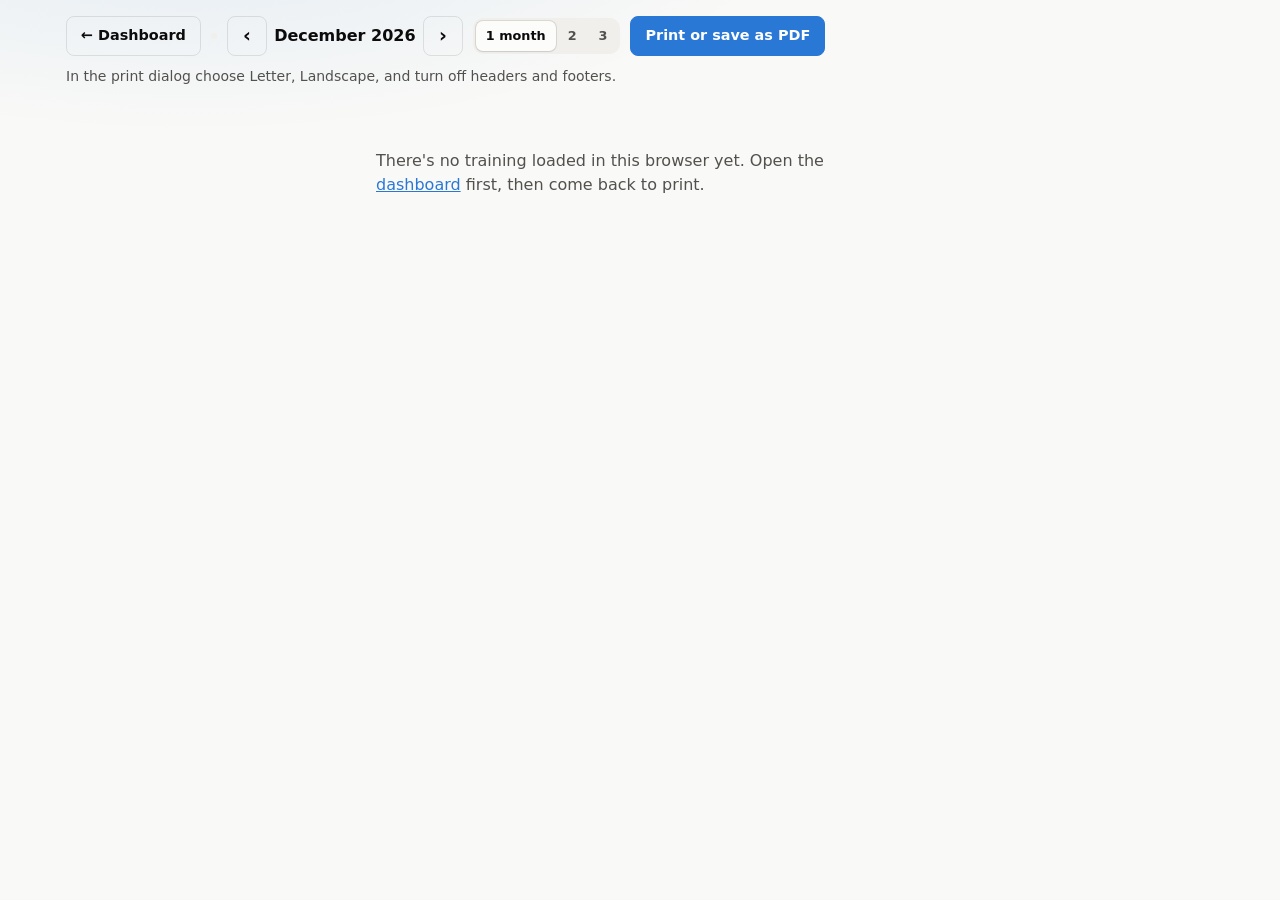
<file: calendar.html>
<!doctype html>
<html lang="en">
<head>
  <meta charset="utf-8">
  <meta name="viewport" content="width=device-width, initial-scale=1">
  <title>Training Calendar</title>
  <meta name="description" content="Your training plan as a printable monthly calendar.">
  <link rel="stylesheet" href="css/styles.css">
  <link rel="stylesheet" href="css/print.css">
  <script type="module" src="js/calendar.js"></script>
</head>
<body class="calendar-page">
  <header class="cal-toolbar no-print">
    <div class="cal-toolbar-row">
      <a class="btn btn-quiet" id="back" href="./">← Dashboard</a>
      <div class="segmented sport-toggle" role="radiogroup" aria-label="Sport" id="cal-sport"></div>
      <div class="month-nav">
        <button type="button" class="btn btn-quiet" id="prev-month" aria-label="Previous month">‹</button>
        <span id="month-label" aria-live="polite"></span>
        <button type="button" class="btn btn-quiet" id="next-month" aria-label="Next month">›</button>
      </div>
      <div class="segmented small" role="radiogroup" aria-label="Months to print" id="cal-months">
        <button type="button" role="radio" data-months="1">1 month</button>
        <button type="button" role="radio" data-months="2">2</button>
        <button type="button" role="radio" data-months="3">3</button>
      </div>
      <button type="button" class="btn btn-primary" id="print">Print or save as PDF</button>
    </div>
    <p class="hint">In the print dialog choose Letter, Landscape, and turn off headers and footers.</p>
  </header>
  <main id="pages" class="pages"></main>
</body>
</html>
</file>
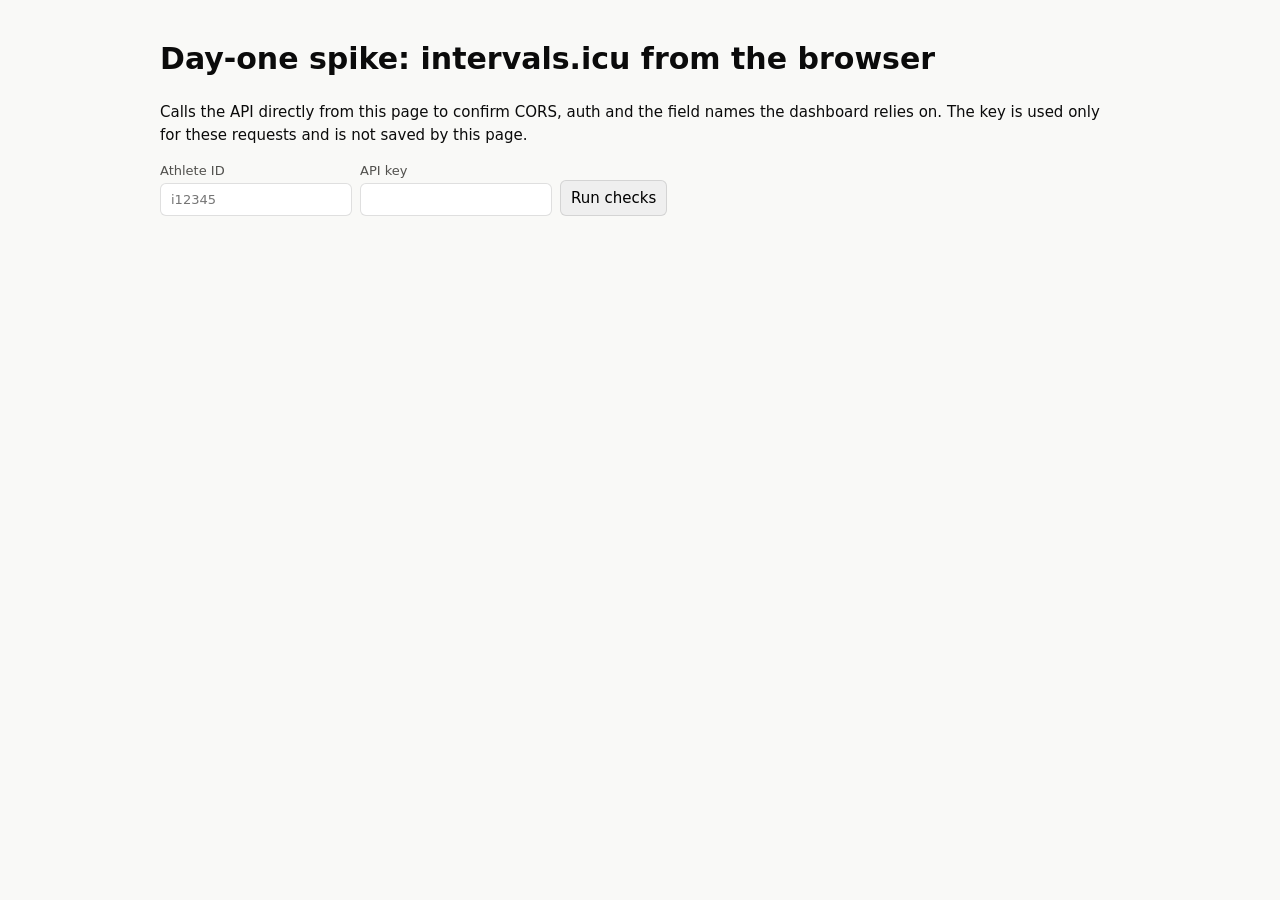
<file: spike.html>
<!doctype html>
<html lang="en">
<head>
  <meta charset="utf-8">
  <meta name="viewport" content="width=device-width, initial-scale=1">
  <title>API Spike</title>
  <style>
    :root { color-scheme: light dark; --bg: #f9f9f7; --fg: #0b0b0b; --muted: #52514e; --box: #f0efec; --ok: #006300; --bad: #d03b3b; }
    @media (prefers-color-scheme: dark) {
      :root:not([data-theme="light"]) { --bg: #0d0d0d; --fg: #fff; --muted: #c3c2b7; --box: #1a1a19; --ok: #0ca30c; --bad: #e66767; }
    }
    :root[data-theme="dark"] { --bg: #0d0d0d; --fg: #fff; --muted: #c3c2b7; --box: #1a1a19; --ok: #0ca30c; --bad: #e66767; }
    body { background: var(--bg); color: var(--fg); font: 15px/1.5 system-ui, sans-serif; margin: 0 auto; max-width: 960px; padding: 16px; }
    form { display: flex; flex-wrap: wrap; gap: 8px; align-items: end; }
    label { display: grid; gap: 2px; font-size: 13px; color: var(--muted); }
    input, button { font: inherit; padding: 6px 10px; border-radius: 6px; border: 1px solid #8884; }
    pre { background: var(--box); padding: 12px; border-radius: 8px; overflow: auto; max-height: 360px; font-size: 12px; white-space: pre-wrap; word-break: break-word; }
    .ok { color: var(--ok); } .bad { color: var(--bad); }
    table { border-collapse: collapse; font-size: 13px; } td, th { padding: 2px 10px 2px 0; text-align: left; }
  </style>
</head>
<body>
  <h1>Day-one spike: intervals.icu from the browser</h1>
  <p>Calls the API directly from this page to confirm CORS, auth and the field names the dashboard relies on. The key is used only for these requests and is not saved by this page.</p>
  <form id="f">
    <label>Athlete ID <input name="id" placeholder="i12345" required></label>
    <label>API key <input name="key" type="password" required></label>
    <button>Run checks</button>
  </form>
  <div id="out"></div>

  <script>
    const API = 'https://intervals.icu/api/v1';
    const out = document.getElementById('out');
    const iso = (d) => new Date(d - d.getTimezoneOffset() * 6e4).toISOString().slice(0, 10); // local date
    const newest = iso(new Date());
    const oldest = iso(new Date(Date.now() - 7 * 864e5));

    // Prefill from the dashboard if it has saved credentials in this browser.
    try {
      const c = JSON.parse(localStorage.getItem('tdash.creds'));
      if (c) { f.id.value = c.athleteId; f.key.value = c.apiKey; }
    } catch {}

    const add = (html) => out.insertAdjacentHTML('beforeend', html);
    const esc = (s) => String(s).replace(/[&<>]/g, (c) => ({ '&': '&amp;', '<': '&lt;', '>': '&gt;' })[c]);

    async function call(label, path, auth) {
      add(`<h2>${esc(label)}</h2>`);
      try {
        const res = await fetch(API + path, { headers: { Authorization: auth } });
        const body = await res.text();
        add(`<p class="${res.ok ? 'ok' : 'bad'}">HTTP ${res.status} — CORS ${res.type === 'cors' || res.ok ? 'OK' : res.type}</p>`);
        let json = null;
        try { json = JSON.parse(body); } catch {}
        add(`<pre>${esc(json ? JSON.stringify(json, null, 2).slice(0, 20000) : body.slice(0, 4000))}</pre>`);
        return json;
      } catch (e) {
        add(`<p class="bad">Request failed before a response arrived: ${esc(e.message)}. This is what a CORS block looks like (check the browser console). If so, the Cloudflare Worker proxy is needed.</p>`);
        return null;
      }
    }

    function fieldCheck(title, obj, fields) {
      if (!obj) return;
      const rows = fields.map((k) => `<tr><td><code>${k}</code></td><td class="${obj[k] != null ? 'ok' : 'bad'}">${obj[k] != null ? esc(JSON.stringify(obj[k]).slice(0, 80)) : 'missing'}</td></tr>`);
      add(`<h3>${esc(title)}</h3><table>${rows.join('')}</table>`);
    }

    f.addEventListener('submit', async (e) => {
      e.preventDefault();
      out.replaceChildren();
      const id = encodeURIComponent(f.id.value.trim());
      const auth = 'Basic ' + btoa('API_KEY:' + f.key.value.trim());

      const athlete = await call('Athlete and sport settings', `/athlete/${id}`, auth);
      for (const s of athlete?.sportSettings || []) {
        fieldCheck(`Sport settings: ${(s.types || []).join(', ')}`, s, ['hr_zones', 'hr_zone_names', 'lthr', 'max_hr', 'pace_zones', 'pace_zone_names', 'threshold_pace', 'pace_units']);
      }
      const acts = await call(`Activities ${oldest} to ${newest}`, `/athlete/${id}/activities?oldest=${oldest}&newest=${newest}`, auth);
      for (const a of (acts || []).slice(0, 3)) {
        fieldCheck(`Activity: ${a.name || a.id}`, a, ['type', 'start_date_local', 'distance', 'moving_time', 'icu_training_load', 'icu_hr_zone_times', 'pace_zone_times', 'average_heartrate', 'icu_ctl', 'icu_atl', 'source', '_note']);
      }
      const well = await call('Wellness (fitness/fatigue)', `/athlete/${id}/wellness?oldest=${oldest}&newest=${newest}`, auth);
      if (well?.length) fieldCheck(`Wellness ${well[well.length - 1].id}`, well[well.length - 1], ['ctl', 'atl']);
      await call('Planned workouts (calendar)', `/athlete/${id}/events?oldest=${oldest}&newest=${newest}&category=WORKOUT`, auth);
    });
  </script>
</body>
</html>
</file>
<file: css/styles.css>
/* Tokens. Charts read these too (js/charts.js), so light and dark stay in step. */
:root {
  color-scheme: light;
  --page: #f9f9f7;
  --surface: #fcfcfb;
  --surface-2: #f0efec;
  --text-1: #0b0b0b;
  --text-2: #52514e;
  --text-3: #898781;
  --border: rgba(11, 11, 11, 0.1);
  --grid: #e1e0d9;
  --baseline: #c3c2b7;
  --accent: #2a78d6;
  --accent-ink: #ffffff;
  --danger: #d03b3b;
  --warning-bg: #fff6e0;
  --warning-ink: #6b4a00;
  --tooltip-bg: #ffffff;
  --series-1: #2a78d6;
  --series-2: #eb6834;
  --series-3: #1baf7a;
  --series-prev: #c3c2b7;
  --series-other: #9ec5f4;
  --zone-1: #86b6ef;
  --zone-2: #719fd8;
  --zone-3: #5c89c1;
  --zone-4: #4874ab;
  --zone-5: #345f95;
  --zone-6: #214a80;
  --zone-7: #0d366b;
  --sport-running: #2a78d6;
  --sport-paddling: #0e9a9f;
  --sport-biking: #d9860b;
  --sport-strength: #8457d6;
  --sport-other: #a3a199;
  --radius: 12px;
  --font: system-ui, -apple-system, "Segoe UI", Roboto, sans-serif;
}

@media (prefers-color-scheme: dark) {
  :root:not([data-theme="light"]) {
    color-scheme: dark;
    --page: #0d0d0d;
    --surface: #1a1a19;
    --surface-2: #262624;
    --text-1: #ffffff;
    --text-2: #c3c2b7;
    --text-3: #898781;
    --border: rgba(255, 255, 255, 0.1);
    --grid: #2c2c2a;
    --baseline: #383835;
    --accent: #3987e5;
    --warning-bg: #3a2e10;
    --warning-ink: #f5d68a;
    --tooltip-bg: #262624;
    --series-1: #3987e5;
    --series-2: #d95926;
    --series-3: #199e70;
    --series-prev: #5d5c58;
    --series-other: #184f95;
    --zone-1: #184f95;
    --zone-2: #3867a6;
    --zone-3: #557fb8;
    --zone-4: #7297c9;
    --zone-5: #90b0d9;
    --zone-6: #aec9ea;
    --zone-7: #cde2fb;
  --sport-running: #3987e5;
  --sport-paddling: #19b3b8;
  --sport-biking: #e99a2a;
  --sport-strength: #9b74e8;
  --sport-other: #6f6e69;
  }
}

:root[data-theme="dark"] {
  color-scheme: dark;
  --page: #0d0d0d;
  --surface: #1a1a19;
  --surface-2: #262624;
  --text-1: #ffffff;
  --text-2: #c3c2b7;
  --text-3: #898781;
  --border: rgba(255, 255, 255, 0.1);
  --grid: #2c2c2a;
  --baseline: #383835;
  --accent: #3987e5;
  --warning-bg: #3a2e10;
  --warning-ink: #f5d68a;
  --tooltip-bg: #262624;
  --series-1: #3987e5;
  --series-2: #d95926;
  --series-3: #199e70;
  --series-prev: #5d5c58;
  --series-other: #184f95;
  --zone-1: #184f95;
  --zone-2: #3867a6;
  --zone-3: #557fb8;
  --zone-4: #7297c9;
  --zone-5: #90b0d9;
  --zone-6: #aec9ea;
  --zone-7: #cde2fb;
  --sport-running: #3987e5;
  --sport-paddling: #19b3b8;
  --sport-biking: #e99a2a;
  --sport-strength: #9b74e8;
  --sport-other: #6f6e69;
}

* { box-sizing: border-box; }

body {
  margin: 0;
  background: var(--page);
  color: var(--text-1);
  font: 16px/1.5 var(--font);
  -webkit-text-size-adjust: 100%;
}

h1, h2, h3 { margin: 0; line-height: 1.25; }
h1 { font-size: 1.05rem; font-weight: 650; }
h2 { font-size: 1.15rem; font-weight: 650; }
h3 { font-size: 0.95rem; font-weight: 600; }
a { color: var(--accent); }
code { font-size: 0.9em; background: var(--surface-2); padding: 0.1em 0.35em; border-radius: 4px; }
[hidden] { display: none !important; }

main { max-width: 1180px; margin: 0 auto; padding: 0 16px 48px; }

/* Top bar */
.topbar {
  display: flex; align-items: center; justify-content: space-between; gap: 12px;
  max-width: 1180px; margin: 0 auto; padding: 14px 16px;
}
.topbar-actions { display: flex; align-items: center; gap: 8px; }
.updated { color: var(--text-3); font-size: 0.8rem; text-align: right; }

/* Buttons */
.btn {
  font: inherit; font-size: 0.9rem; font-weight: 550;
  border-radius: 8px; padding: 8px 14px; cursor: pointer;
  border: 1px solid var(--border); background: var(--surface); color: var(--text-1);
  min-height: 40px;
}
.btn:hover { background: var(--surface-2); }
a.btn { text-decoration: none; display: inline-flex; align-items: center; }
.btn:disabled { opacity: 0.55; cursor: progress; }
.btn-primary { background: var(--accent); border-color: var(--accent); color: var(--accent-ink); }
.btn-primary:hover { background: var(--accent); filter: brightness(1.08); }
.btn-quiet { background: transparent; }
.btn-danger { color: var(--danger); background: transparent; }
:focus-visible { outline: 2px solid var(--accent); outline-offset: 2px; }

/* Segmented controls */
.segmented {
  display: inline-flex; padding: 3px; gap: 2px;
  background: var(--surface-2); border-radius: 10px;
}
.segmented button {
  font: inherit; font-size: 0.9rem; font-weight: 550; color: var(--text-2);
  border: 0; background: transparent; border-radius: 7px; padding: 7px 14px; cursor: pointer;
  min-height: 36px; white-space: nowrap;
}
.segmented button[aria-checked="true"] {
  background: var(--surface); color: var(--text-1);
  box-shadow: 0 0 0 1px var(--border), 0 1px 2px rgba(0, 0, 0, 0.06);
}
.segmented.small button { font-size: 0.8rem; padding: 4px 10px; min-height: 30px; }
.sport-toggle button { font-size: 1rem; padding: 8px 20px; }

/* Controls */
.controls {
  display: flex; flex-wrap: wrap; align-items: flex-start; justify-content: space-between; gap: 12px;
  margin: 4px 0 16px;
}
.range { display: flex; flex-wrap: wrap; align-items: center; gap: 10px; }
.custom-range { display: flex; gap: 10px; flex-wrap: wrap; }
.custom-range label { display: flex; align-items: center; gap: 6px; font-size: 0.85rem; color: var(--text-2); }
input {
  font: inherit; font-size: 0.95rem; color: var(--text-1); background: var(--surface);
  border: 1px solid var(--border); border-radius: 8px; padding: 7px 10px; min-height: 38px;
}

/* Notices */
.notice {
  background: var(--warning-bg); color: var(--warning-ink);
  border-radius: var(--radius); padding: 12px 16px; margin-bottom: 16px;
}
.notice button { margin-left: 8px; }

/* Summary */
.summary {
  background: var(--surface); border: 1px solid var(--border); border-radius: var(--radius);
  padding: 20px 22px; margin-bottom: 16px;
}
.summary h2 { color: var(--text-2); font-size: 0.85rem; font-weight: 600; text-transform: uppercase; letter-spacing: 0.04em; margin-bottom: 8px; }
.summary-text { font-size: 1.2rem; line-height: 1.55; margin: 0; max-width: 70ch; text-wrap: pretty; }
.notes { margin: 12px 0 0; padding-left: 1.1em; color: var(--text-2); font-size: 0.875rem; }
.notes:empty { display: none; }
.notes li + li { margin-top: 4px; }

/* Cards and charts */
.grid { display: grid; grid-template-columns: 1fr; gap: 16px; }
@media (min-width: 900px) {
  .grid { grid-template-columns: 1fr 1fr; }
}
.card {
  background: var(--surface); border: 1px solid var(--border); border-radius: var(--radius);
  padding: 16px 16px 12px; min-width: 0;
}
.card-head { display: flex; align-items: center; justify-content: space-between; gap: 8px; flex-wrap: wrap; min-height: 34px; }
.chart { position: relative; height: 240px; margin-top: 8px; }
@media (min-width: 900px) { .chart { height: 260px; } }
.empty {
  position: absolute; inset: 0; margin: 0; display: flex; align-items: center; justify-content: center;
  text-align: center; padding: 24px; color: var(--text-2); font-size: 0.9rem; background: var(--surface);
}
.footnote { color: var(--text-3); font-size: 0.8rem; margin: 8px 2px 0; }

/* Legends */
.legend { display: flex; flex-wrap: wrap; gap: 4px 14px; margin-top: 6px; font-size: 0.8rem; color: var(--text-2); }
.legend:empty { display: none; }
.legend-item { display: inline-flex; align-items: center; gap: 6px; }
.swatch { width: 10px; height: 10px; border-radius: 3px; flex: none; }
.swatch.line { height: 3px; width: 14px; border-radius: 2px; }
/* Planned load: the chart's hatched bars, in miniature */
.swatch.hatch {
  --hatch: var(--series-1);
  background:
    repeating-linear-gradient(135deg, color-mix(in oklab, var(--hatch) 90%, transparent) 0 1.5px, transparent 1.5px 3.5px),
    color-mix(in oklab, var(--hatch) 16%, transparent);
  box-shadow: inset 0 0 0 1px color-mix(in oklab, var(--hatch) 80%, transparent);
}

/* Info tips: hover on desktop, tap (focus) on touch */
.tip { position: relative; }
.info {
  width: 22px; height: 22px; border-radius: 50%; border: 1px solid var(--border);
  background: var(--surface); color: var(--text-2); font: 600 0.75rem/1 var(--font); cursor: help; padding: 0;
}
button.legend-item { font: inherit; color: inherit; background: none; border: 0; padding: 2px 0; cursor: help; text-decoration: underline dotted var(--text-3); text-underline-offset: 3px; }
[data-tip] { position: relative; }
[data-tip]:hover::after, [data-tip]:focus::after {
  content: attr(data-tip);
  position: absolute; z-index: 10; top: calc(100% + 6px); left: 0;
  width: max-content; max-width: min(300px, 80vw);
  background: var(--tooltip-bg); color: var(--text-1); border: 1px solid var(--border);
  box-shadow: 0 4px 16px rgba(0, 0, 0, 0.12);
  border-radius: 8px; padding: 8px 10px; font: 400 0.8rem/1.4 var(--font); text-align: left;
  text-decoration: none; white-space: normal;
}
.info[data-tip]:hover::after, .info[data-tip]:focus::after { left: auto; right: 0; }

/* Export */
.export {
  background: var(--surface); border: 1px solid var(--border); border-radius: var(--radius);
  padding: 20px 22px; margin-top: 24px;
}
.export p { color: var(--text-2); margin: 6px 0 14px; font-size: 0.925rem; }
.export-buttons { display: grid; grid-template-columns: repeat(3, 1fr); gap: 10px; }
.export-buttons .btn { min-height: 48px; font-size: 1rem; }
@media (max-width: 520px) { .export-buttons { grid-template-columns: 1fr; } }
.preview { margin-top: 16px; }
.preview summary { cursor: pointer; color: var(--text-2); font-size: 0.9rem; }
.preview pre {
  background: var(--surface-2); border-radius: 8px; padding: 14px; margin: 10px 0 0;
  max-height: 420px; overflow: auto; font-size: 0.78rem; line-height: 1.45; white-space: pre-wrap; word-break: break-word;
}

/* Onboarding and settings */
.onboarding { max-width: 620px; margin: 24px auto; background: var(--surface); border: 1px solid var(--border); border-radius: var(--radius); padding: 24px; }
.onboarding .lede { color: var(--text-2); }
.plan-only-offer { margin: 20px 0 4px; padding-top: 16px; border-top: 1px solid var(--border); }
.plan-only-offer p { margin: 0 0 12px; font-size: 0.9rem; color: var(--text-2); }
.plan-only-offer strong { color: var(--text-1); }
.plan-only-actions { display: flex; flex-wrap: wrap; gap: 8px 16px; align-items: center; }
.plan-only-actions a { font-size: 0.9rem; }
.steps { padding-left: 1.2em; }
.steps li + li { margin-top: 6px; }
.creds-form { display: grid; gap: 12px; margin: 16px 0; }
.creds-form label { display: grid; gap: 4px; font-size: 0.875rem; font-weight: 550; color: var(--text-2); }
.privacy, .hint { font-size: 0.875rem; color: var(--text-2); }
.settings { border: 1px solid var(--border); border-radius: var(--radius); background: var(--surface); color: var(--text-1); padding: 4px 20px; width: min(440px, calc(100vw - 32px)); }
.settings::backdrop { background: rgba(0, 0, 0, 0.4); }
.dialog-actions { display: flex; flex-wrap: wrap; gap: 8px; align-items: center; }
.spacer { flex: 1; }

/* Toast */
.toast {
  position: fixed; left: 50%; bottom: 24px; transform: translateX(-50%); z-index: 20;
  background: var(--text-1); color: var(--page); padding: 10px 16px; border-radius: 10px;
  font-size: 0.9rem; box-shadow: 0 6px 20px rgba(0, 0, 0, 0.2); max-width: calc(100vw - 32px);
}

/* Phones: everything stacks, summary first */
@media (max-width: 640px) {
  .topbar { flex-wrap: wrap; }
  .controls { flex-direction: column; align-items: stretch; }
  .controls .segmented { display: flex; }
  .controls .segmented button { flex: 1; padding-left: 6px; padding-right: 6px; }
  .range { flex-direction: column; align-items: stretch; }
  .summary { padding: 16px; }
  .summary-text { font-size: 1.075rem; }
  .export { padding: 16px; }
}

/* ---------- Visual layer ---------- */

:root {
  --radius: 16px;
  --shadow: 0 1px 2px rgba(11, 11, 11, 0.04), 0 6px 20px rgba(11, 11, 11, 0.05);
  --state-risk: #d03b3b;
  --state-productive: #0ca30c;
  --state-neutral: #898781;
  --state-fresh: #2a78d6;
  --state-transition: #fab219;
}

body {
  background:
    radial-gradient(900px 360px at 15% -120px, color-mix(in oklab, var(--accent) 12%, transparent), transparent 70%),
    var(--page);
  background-repeat: no-repeat;
}

/* Brand */
.brand { display: flex; align-items: center; gap: 10px; }
.logo { width: 30px; height: 30px; flex: none; }
.brand h1 { font-size: 1.1rem; letter-spacing: -0.01em; }
.topbar { padding-top: 18px; padding-bottom: 16px; }

/* Icon buttons */
.btn-icon { display: inline-flex; align-items: center; justify-content: center; gap: 7px; }
.btn-icon svg { width: 18px; height: 18px; flex: none; }
@media (max-width: 640px) {
  .topbar-actions .btn-icon span { position: absolute; width: 1px; height: 1px; overflow: hidden; clip: rect(0 0 0 0); }
  .topbar-actions .btn-icon { padding: 8px 10px; }
}

/* Sport toggle with icons */
.sport-toggle button { display: inline-flex; align-items: center; justify-content: center; gap: 8px; }
.sport-toggle svg { width: 20px; height: 20px; fill: currentColor; flex: none; }
.sport-toggle button[aria-checked="true"] { color: var(--accent); }
.sport-toggle button[aria-checked="true"] svg { color: var(--accent); }

/* Cards */
.summary, .card, .export, .onboarding { border-radius: var(--radius); box-shadow: var(--shadow); }
.card { padding: 18px 18px 14px; }
.card h3 { font-size: 1rem; }
.takeaway { margin: 2px 0 0; color: var(--text-2); font-size: 0.875rem; font-variant-numeric: tabular-nums; }
.takeaway:empty { display: none; }
.takeaway strong { color: var(--text-1); font-weight: 650; }
.grid { gap: 18px; }

/* Summary */
.summary { padding: 24px 26px; }
.summary-text { font-size: 1.25rem; letter-spacing: -0.005em; }

.tiles {
  display: grid; grid-template-columns: repeat(auto-fit, minmax(140px, 1fr)); gap: 10px;
  margin-top: 20px;
}
.tile {
  background: var(--surface-2); border-radius: 12px; padding: 12px 14px; min-width: 0;
}
.tile-label { font-size: 0.8rem; color: var(--text-2); }
.tile-value { font-size: 1.6rem; font-weight: 650; letter-spacing: -0.02em; line-height: 1.2; margin-top: 2px; white-space: nowrap; }
.tile-value small { font-size: 0.9rem; font-weight: 550; color: var(--text-2); margin-left: 2px; letter-spacing: 0; }
.tile-delta { font-size: 0.8rem; color: var(--text-2); margin-top: 2px; display: flex; align-items: center; gap: 4px; }
.tile-delta .arrow { font-size: 0.7rem; color: var(--text-1); }

/* Form gauge */
.form-gauge { margin-top: 20px; }
.gauge-head { display: flex; justify-content: space-between; align-items: baseline; gap: 12px; margin-bottom: 8px; }
.gauge-label { font-size: 0.8rem; color: var(--text-2); }
.gauge-value { font-size: 0.95rem; font-weight: 600; }
.gauge-value .state { font-weight: 500; color: var(--text-2); }
.gauge-track { position: relative; height: 10px; border-radius: 999px; }
.gauge-marker {
  position: absolute; top: 50%; width: 18px; height: 18px; border-radius: 50%;
  background: var(--text-1); border: 3px solid var(--surface);
  transform: translate(-50%, -50%); box-shadow: 0 1px 4px rgba(0, 0, 0, 0.25);
}
.gauge-scale { position: relative; height: 34px; margin-top: 6px; font-size: 0.72rem; color: var(--text-3); }
.gauge-scale span { position: absolute; top: 0; transform: translateX(-50%); white-space: nowrap; text-align: center; line-height: 1.3; }
.gauge-scale .band-name { top: 0; color: var(--text-2); }
.gauge-scale .tick { top: 17px; font-variant-numeric: tabular-nums; }
@media (max-width: 640px) {
  .gauge-scale .band-name { display: none; }
  .gauge-scale .tick { top: 0; }
  .gauge-scale { height: 18px; }
}

/* Export */
.export {
  background: color-mix(in oklab, var(--accent) 7%, var(--surface));
  border-color: color-mix(in oklab, var(--accent) 22%, transparent);
  padding: 24px 26px;
}
.export-head { display: flex; gap: 14px; align-items: flex-start; }
.export-head p { margin-top: 4px; }
.export-icon {
  width: 40px; height: 40px; padding: 8px; flex: none; border-radius: 12px;
  background: var(--accent); color: var(--accent-ink);
}
.export-buttons .btn { border-radius: 10px; }
.preview pre { background: var(--surface); border: 1px solid var(--border); }
@media (max-width: 640px) {
  .summary, .export { padding: 18px; }
  .summary-text { font-size: 1.1rem; }
  .tiles { grid-template-columns: 1fr 1fr; }
  .tile:last-child:nth-child(odd) { grid-column: 1 / -1; }
  .tile-value { font-size: 1.35rem; }
}

/* Summary lines: label on the left, sentence on the right; stacked on phones */
.summary-text { font-weight: 550; }
.summary-lines { display: grid; gap: 8px; margin: 14px 0 0; max-width: 72ch; }
.summary-lines div { display: grid; grid-template-columns: 92px 1fr; gap: 12px; align-items: baseline; }
.summary-lines dt {
  font-size: 0.75rem; font-weight: 600; text-transform: uppercase; letter-spacing: 0.05em; color: var(--text-3);
}
.summary-lines dd { margin: 0; font-size: 1.02rem; line-height: 1.5; color: var(--text-2); }
.summary-lines strong { color: var(--text-1); font-weight: 650; }
@media (max-width: 640px) {
  .summary-lines { gap: 12px; }
  .summary-lines div { grid-template-columns: 1fr; gap: 2px; }
}

/* Compare switch */
.switch { display: inline-flex; align-items: center; gap: 8px; font-size: 0.85rem; color: var(--text-2); cursor: pointer; user-select: none; }
.switch input { position: absolute; opacity: 0; width: 1px; height: 1px; }
.switch-track {
  position: relative; width: 36px; height: 20px; border-radius: 999px; flex: none;
  background: var(--baseline); transition: background 0.15s;
}
.switch-track::after {
  content: ""; position: absolute; top: 2px; left: 2px; width: 16px; height: 16px; border-radius: 50%;
  background: #fff; box-shadow: 0 1px 2px rgba(0, 0, 0, 0.25); transition: transform 0.15s;
}
.switch input:checked + .switch-track { background: var(--accent); }
.switch input:checked + .switch-track::after { transform: translateX(16px); }
.switch input:focus-visible + .switch-track { outline: 2px solid var(--accent); outline-offset: 2px; }

/* Line charts are dragged sideways; let the page still scroll vertically */
.chart canvas { touch-action: pan-y; }

/* ---------- Plan ---------- */

.plan {
  background: var(--surface); border: 1px solid var(--border); border-radius: var(--radius);
  box-shadow: var(--shadow); padding: 22px 24px; margin-top: 24px;
}
.plan-head { display: flex; flex-wrap: wrap; align-items: flex-start; justify-content: space-between; gap: 12px 20px; }
.plan-intro { flex: 1 1 380px; min-width: 0; }
.plan-lede { margin: 6px 0 0; color: var(--text-2); font-size: 0.925rem; max-width: 72ch; text-wrap: pretty; }
.plan-lede strong { color: var(--text-1); font-weight: 650; }
.plan-actions { display: flex; flex-wrap: wrap; gap: 8px; align-items: center; }
.plan-note { margin: 12px 0 0; color: var(--text-3); font-size: 0.8rem; max-width: 90ch; }
.plan-note:empty { display: none; }

/* The More menu */
.menu { position: relative; }
.menu-list {
  position: absolute; right: 0; top: calc(100% + 6px); z-index: 15; min-width: 190px;
  display: grid; padding: 6px; border-radius: 10px;
  background: var(--tooltip-bg); border: 1px solid var(--border); box-shadow: 0 8px 24px rgba(0, 0, 0, 0.16);
}
.menu-list button, .menu-list a {
  font: inherit; font-size: 0.9rem; text-align: left; color: var(--text-1); text-decoration: none;
  background: none; border: 0; border-radius: 6px; padding: 9px 10px; cursor: pointer;
}
.menu-list button:hover, .menu-list button:focus-visible, .menu-list a:hover, .menu-list a:focus-visible { background: var(--surface-2); }
.menu-list .danger { color: var(--danger); }

/* Races */
.races-line { display: flex; flex-wrap: wrap; align-items: center; gap: 8px; margin-top: 16px; }
.races-label { font-size: 0.75rem; font-weight: 600; text-transform: uppercase; letter-spacing: 0.05em; color: var(--text-3); margin-right: 2px; }
.races-none { color: var(--text-2); font-size: 0.875rem; }
.race-pill {
  font: inherit; font-size: 0.85rem; color: var(--text-2); cursor: pointer; text-align: left;
  background: var(--surface-2); border: 0; border-radius: 999px; padding: 6px 12px; min-height: 34px;
}
.race-pill strong { color: var(--text-1); }
.race-pill:hover { background: color-mix(in oklab, var(--accent) 12%, var(--surface-2)); }

/* Weeks: this week and next open, later ones a single line until opened */
.plan-weeks { display: grid; gap: 12px; margin-top: 16px; align-items: start; }
@media (min-width: 900px) { .plan-weeks { grid-template-columns: 1fr 1fr; } }
.plan-week { border: 1px solid var(--border); border-radius: 12px; overflow: hidden; min-width: 0; }
.plan-week.current { border-color: color-mix(in oklab, var(--accent) 40%, transparent); }
.week-head {
  display: grid; grid-template-columns: 1fr auto; gap: 4px 10px; align-items: center;
  padding: 10px 12px 10px 34px; background: var(--surface-2); cursor: pointer; list-style: none; position: relative;
}
.week-head::-webkit-details-marker { display: none; }
.week-head::before {
  content: ""; position: absolute; left: 14px; top: 16px; width: 7px; height: 7px;
  border-right: 2px solid var(--text-3); border-bottom: 2px solid var(--text-3); transform: rotate(-45deg); transition: transform 0.15s;
}
.plan-week[open] > .week-head::before { transform: rotate(45deg); top: 13px; }
.week-title { display: flex; flex-wrap: wrap; align-items: baseline; gap: 2px 8px; min-width: 0; }
.week-title strong { font-size: 0.95rem; }
.week-sub { color: var(--text-2); font-size: 0.8rem; }
.week-totals {
  display: flex; flex-wrap: wrap; align-items: center; justify-content: flex-end; gap: 4px 8px;
  color: var(--text-2); font-size: 0.82rem; font-variant-numeric: tabular-nums;
}
.week-note { grid-column: 1 / -1; display: block; font-size: 0.82rem; color: var(--warning-ink); }
.tag, .flag {
  display: inline-block; font-size: 0.72rem; font-weight: 650; text-transform: uppercase; letter-spacing: 0.04em;
  padding: 2px 7px; border-radius: 999px; line-height: 1.4; color: var(--text-1);
}
.tag.build { background: color-mix(in oklab, var(--state-productive) 18%, transparent); }
.tag.maintain, .tag.phase { background: color-mix(in oklab, var(--state-neutral) 22%, transparent); }
.tag.recover { background: color-mix(in oklab, var(--state-fresh) 18%, transparent); }
.tag.mismatch, .flag { background: var(--warning-bg); color: var(--warning-ink); }
.week-tools {
  display: flex; flex-wrap: wrap; gap: 8px; align-items: center; justify-content: space-between;
  padding: 8px 12px; border-top: 1px solid var(--border);
}
.phase-label { display: inline-flex; align-items: center; gap: 6px; font-size: 0.8rem; color: var(--text-2); }
select {
  font: inherit; font-size: 0.85rem; color: var(--text-1); background: var(--surface);
  border: 1px solid var(--border); border-radius: 8px; padding: 6px 8px; min-height: 34px;
}
.phase { font-size: 0.8rem; min-height: 30px; padding: 3px 6px; }
.btn-small { min-height: 30px; padding: 3px 9px; font-size: 0.8rem; white-space: nowrap; }

/* Days */
.days { list-style: none; margin: 0; padding: 0; }
.day {
  display: grid; grid-template-columns: 52px 1fr auto; gap: 8px; align-items: center;
  padding: 5px 8px 5px 12px; border-top: 1px solid var(--border); min-height: 44px;
}
.day.today { background: color-mix(in oklab, var(--accent) 6%, transparent); }
.day.today .dow { color: var(--accent); }
.day-label { font-size: 0.82rem; color: var(--text-2); font-variant-numeric: tabular-nums; white-space: nowrap; }
.day-label .dow { font-weight: 600; color: var(--text-1); }
.day.past .day-label { color: var(--text-3); }
.day.past .day-label .dow { color: var(--text-2); }
.day-items { display: flex; flex-wrap: wrap; gap: 6px; min-width: 0; }
.day-actions { display: flex; gap: 6px; justify-self: end; }
.chip {
  display: inline-flex; align-items: center; gap: 6px; max-width: 100%;
  font: inherit; font-size: 0.85rem; text-align: left; color: var(--text-1); cursor: pointer;
  background: var(--surface); border: 1px solid var(--border); border-radius: 8px; padding: 5px 9px; min-height: 32px;
}
.chip-text { overflow: hidden; text-overflow: ellipsis; }
.chip-icon { display: inline-flex; flex: none; }
.chip-icon svg { width: 16px; height: 16px; fill: currentColor; }
.chip:hover { background: var(--surface-2); }
.chip.key { border-color: color-mix(in oklab, var(--accent) 55%, transparent); background: color-mix(in oklab, var(--accent) 8%, var(--surface)); font-weight: 600; }
.chip.rest { color: var(--text-2); border-style: dashed; }
.chip .tick { color: var(--state-productive); font-weight: 700; }
.chip.missed .chip-text { color: var(--text-2); }
.missed-mark { font-size: 0.72rem; color: var(--text-3); border: 1px solid var(--border); border-radius: 999px; padding: 0 6px; }
.race-badge {
  font: inherit; font-size: 0.8rem; font-weight: 650; cursor: pointer;
  background: var(--text-1); color: var(--page); border: 0; border-radius: 8px; padding: 5px 9px; min-height: 32px;
}
.add-day, .day-btn {
  height: 32px; border-radius: 8px; cursor: pointer;
  font: 500 0.8rem/1 var(--font); color: var(--text-2); background: transparent; border: 1px dashed var(--border);
}
.add-day { width: 32px; font-size: 1.1rem; }
.day-btn { padding: 0 9px; }
.add-day:hover, .day-btn:hover { color: var(--accent); border-color: var(--accent); }
.more-weeks { margin-top: 12px; width: 100%; }

/* Plan dialogs */
.plan-dialog { max-height: calc(100dvh - 24px); overflow: auto; }
.plan-dialog h2 { margin-top: 12px; }
.field { display: grid; gap: 6px; }
.field-label { font-size: 0.875rem; font-weight: 550; color: var(--text-2); }
.field .segmented { display: flex; }
.field .segmented button { flex: 1; }
.interval-fields { display: grid; grid-template-columns: repeat(auto-fit, minmax(118px, 1fr)); gap: 10px; }
.creds-form label.inline { display: flex; align-items: center; gap: 8px; font-weight: 500; }
.creds-form label.inline input { width: 110px; }
.creds-form label.check { display: flex; align-items: center; gap: 8px; font-weight: 500; color: var(--text-1); }
.creds-form label.check input { min-height: 0; width: 18px; height: 18px; accent-color: var(--accent); }
textarea {
  font: inherit; font-size: 0.95rem; color: var(--text-1); background: var(--surface);
  border: 1px solid var(--border); border-radius: 8px; padding: 7px 10px; resize: vertical;
}
.estimate { margin: 0; padding: 10px 12px; border-radius: 8px; background: var(--surface-2); font-size: 0.9rem; font-variant-numeric: tabular-nums; }
.estimate:empty { display: none; }
.form-error { margin: 0; color: var(--danger); font-size: 0.875rem; }
/* The buttons stay in view while a tall dialog scrolls */
.plan-dialog .creds-form { margin-bottom: 0; }
.plan-dialog .dialog-actions {
  position: sticky; bottom: 0; z-index: 1; background: var(--surface);
  margin: 0 -20px; padding: 12px 20px 14px; border-top: 1px solid var(--border);
}

@media (max-width: 640px) {
  .plan { padding: 18px 14px; }
  .plan-actions { width: 100%; }
  .plan-actions > .btn { flex: 1; }
  .day { grid-template-columns: 46px 1fr auto; padding-left: 10px; gap: 6px; }
  .day-label { font-size: 0.78rem; }
  .week-head { grid-template-columns: 1fr; }
  .week-totals { justify-content: flex-start; }
}

/* Sport toggle and view switch. On phones the sports show as icons, with the
   selected one's name. */
.controls-row { display: flex; flex-wrap: wrap; gap: 10px; align-items: center; }
.sport-toggle button { padding: 8px 16px; }
@media (max-width: 640px) {
  .controls-row { flex-direction: column; align-items: stretch; }
  .controls-row .segmented { display: flex; }
  .sport-toggle button { flex: 1 1 auto; padding: 8px 10px; }
  .sport-toggle button .label { display: none; }
  .sport-toggle button[data-sport="all"] .label, .sport-toggle button[aria-checked="true"] .label { display: inline; }
}
.view-toggle button { min-width: 92px; }

/* Undo in the toast */
.toast { display: flex; align-items: center; gap: 14px; }
.toast-undo {
  font: inherit; font-weight: 650; color: inherit; background: none; border: 0; padding: 4px 2px; cursor: pointer;
  text-decoration: underline; text-underline-offset: 3px;
}

/* Workout dialog */
.field-pair { display: grid; grid-template-columns: 1fr 1fr; gap: 10px; }
.optional { font-weight: 400; color: var(--text-3); }
.settings .field { margin: 4px 0 8px; }
</file>
<file: css/print.css>
/* The printed calendar (calendar.html). The page is paper in both themes: black,
   greys and one accent, so it reads the same printed in greyscale. The box is fixed
   in inches and the week rows flex, so a cell's content never sets a row's height. */

:root {
  --paper: #ffffff;
  --ink: #141414;
  --ink-2: #55544f;
  --ink-3: #8a8983;
  --rule: #bdbcb5;
  --out-bg: #f7f7f5;
  --cal-accent: #2a78d6;
  --key-tint: #dce8f9;
}

@page { size: letter landscape; margin: 0.4in; }

/* ---------- Screen: toolbar and a scaled preview of the paper ---------- */

.cal-toolbar { max-width: 1180px; margin: 0 auto; padding: 16px 16px 4px; }
.cal-toolbar-row { display: flex; flex-wrap: wrap; align-items: center; gap: 10px; }
.cal-toolbar a.btn { display: inline-flex; align-items: center; text-decoration: none; }
.month-nav { display: flex; align-items: center; gap: 2px; font-weight: 600; }
.month-nav span { min-width: 9.5em; text-align: center; }
.month-nav .btn { min-width: 40px; font-size: 1.2rem; line-height: 1; padding: 6px 10px; }
.cal-toolbar .hint { margin: 10px 0 0; }
.cal-empty { max-width: 560px; margin: 40px auto; padding: 0 16px; color: var(--text-2); }

/* --fit (set by js/calendar.js) shrinks the sheet to the window, phones included. */
.pages { zoom: var(--fit, 1); display: grid; justify-content: center; gap: 28px; padding: 18px 16px 56px; }
@media screen {
  .page { box-sizing: content-box; padding: 0.4in; box-shadow: 0 2px 16px rgba(0, 0, 0, 0.18); border-radius: 2px; }
}

/* ---------- The sheet ---------- */

.page {
  width: 10.2in; height: 7.7in; overflow: hidden;
  display: grid; grid-template-rows: auto 1fr auto; gap: 0.08in;
  background: var(--paper); color: var(--ink);
  font: 9pt/1.25 system-ui, -apple-system, "Segoe UI", Roboto, sans-serif;
  break-after: page;
  print-color-adjust: exact; -webkit-print-color-adjust: exact;
}

.page .page-head {
  display: flex; justify-content: space-between; align-items: baseline; gap: 0.25in;
  padding-bottom: 4pt; border-bottom: 1.5pt solid var(--ink);
}
.page h1 { display: inline; font-size: 14pt; font-weight: 750; margin-right: 8pt; }
.page .sport { font-size: 9pt; font-weight: 650; text-transform: uppercase; letter-spacing: 0.06em; color: var(--ink-2); }
.page .legend { margin-left: 12pt; font-size: 8pt; color: var(--ink-2); }
.page .page-race { font-size: 10pt; color: var(--ink-2); text-align: right; }
.page .page-race b { color: var(--ink); }

/* Week label, seven days, week totals */
.page .cal {
  display: grid; grid-template-columns: 0.62in repeat(7, minmax(0, 1fr)) 1.02in;
  min-height: 0; border-left: 0.75pt solid var(--rule);
}
.page .cell {
  min-width: 0; min-height: 0; overflow: hidden; padding: 3pt 4pt;
  border-right: 0.75pt solid var(--rule); border-bottom: 0.75pt solid var(--rule);
}
.page .hd {
  padding: 2pt 4pt; border-top: 0.75pt solid var(--rule);
  font-size: 7.5pt; font-weight: 700; text-transform: uppercase; letter-spacing: 0.06em; color: var(--ink-2);
}
.page .wk { display: flex; flex-direction: column; gap: 2pt; font-size: 7.5pt; color: var(--ink-2); }
.page .wk .out { font-weight: 700; color: var(--ink); }
.page .wk .ph { text-transform: capitalize; }
.page .tot { display: flex; flex-direction: column; gap: 1.5pt; font-size: 7.5pt; color: var(--ink-2); }
.page .tot b { font-size: 8.5pt; color: var(--ink); }
.page .tot .nw { white-space: nowrap; }
.page .tot .vd { font-size: 7pt; font-weight: 750; text-transform: uppercase; letter-spacing: 0.06em; color: var(--ink); }

/* Days */
.page .cday { display: flex; flex-direction: column; gap: 2pt; }
.page .cday.out { background: var(--out-bg); }
.page .cday.key { background: var(--key-tint); box-shadow: inset 2.5pt 0 0 var(--cal-accent); }
.page .cday-top { display: flex; justify-content: space-between; align-items: baseline; }
.page .num { font-size: 9pt; font-weight: 750; }
.page .cday.today .num { color: var(--paper); background: var(--cal-accent); border-radius: 50%; min-width: 13pt; text-align: center; }
.page .cd { font-size: 7pt; color: var(--ink-3); font-variant-numeric: tabular-nums; }
.page .badge {
  align-self: flex-start; max-width: 100%; overflow: hidden; text-overflow: ellipsis; white-space: nowrap;
  background: var(--ink); color: var(--paper); font-weight: 700; font-size: 8pt; border-radius: 3pt; padding: 1pt 4pt;
}
.page .items { list-style: none; margin: 0; padding: 0; display: grid; gap: 2.5pt; }
.page .items li { display: -webkit-box; -webkit-box-orient: vertical; -webkit-line-clamp: 2; line-clamp: 2; overflow: hidden; }
.page .items .key { font-weight: 700; }
/* In All sports each workout carries its sport's letter: R, P, B, S. */
.page .lt {
  display: inline-block; min-width: 8.5pt; margin-right: 2.5pt; padding: 0 1.5pt; border: 0.75pt solid var(--ink-2); border-radius: 2pt;
  font-size: 6.5pt; font-weight: 700; line-height: 1.25; text-align: center; color: var(--ink-2); vertical-align: 0.5pt;
}
.page .items .m { font-weight: 400; color: var(--ink-2); white-space: nowrap; }
.page .items .rest, .page .items .missed { color: var(--ink-3); }
.page .items .missed .m { color: var(--ink-3); }
.page .items .more { color: var(--ink-2); font-style: italic; }
.page .mark { display: inline-block; width: 7pt; height: 7pt; margin-right: 3pt; vertical-align: -0.5pt; }
.page .mark.box { border: 0.9pt solid var(--ink); border-radius: 1.5pt; }
.page .mark.circle { width: 6pt; height: 6pt; border: 0.9pt solid var(--ink-3); border-radius: 50%; }
.page .mark.tick { width: auto; height: auto; font-weight: 800; color: var(--cal-accent); }

.page .page-foot { display: grid; gap: 1pt; font-size: 9pt; color: var(--ink-2); }
.page .page-foot p { margin: 0; }
.page .page-foot p:last-child { color: var(--ink); font-weight: 650; }

/* ---------- Print ---------- */

@media print {
  .no-print { display: none !important; }
  body.calendar-page { background: none; }
  .pages { zoom: 1; display: block; padding: 0; }
  .page { box-shadow: none; padding: 0; border-radius: 0; }
  .page:last-child { break-after: auto; }
}
</file>
